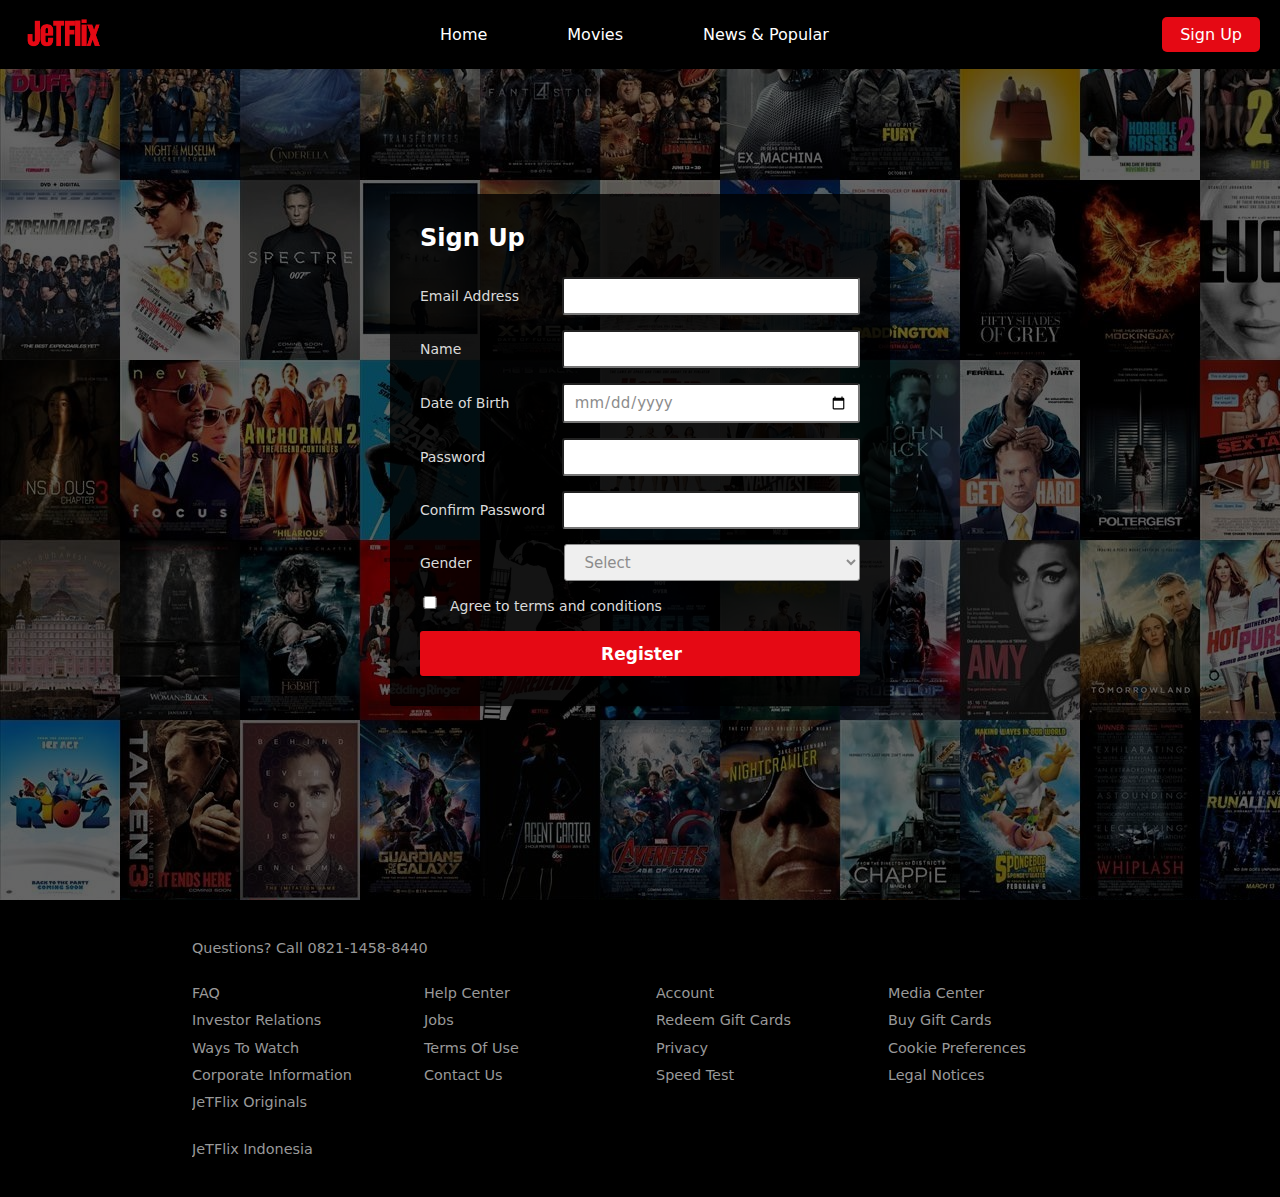
<file: signup/index.html>
<!DOCTYPE html>
<html lang="en">
<head>
    <meta charset="UTF-8">
    <meta http-equiv="X-UA-Compatible" content="IE=edge">
    <meta name="viewport" content="width=device-width, initial-scale=1.0">
    <link rel="stylesheet" href="../signup/style.css">
    <link rel="stylesheet" href="../navbar.css">
    <link rel="stylesheet" href="../footer.css">
    <link rel="stylesheet"
  href="https://cdn.jsdelivr.net/npm/boxicons@latest/css/boxicons.min.css">
    <title>Sign Up</title>
</head>

<body>
    <header class="container">
        <div class="head">
                <img src="../assets/Untitled_design-removebg-preview.png" alt="Logo">
            <div class="bx bx-menu" id="menu-icon"></div>
            <ul class="navbar">
                <li><a href="../home/index.html">Home</a></li>
                <li><a href="../movies/index.html">Movies</a></li>
                <li><a href="../newsnpopular/index.html">News & Popular</a></li>
            </ul>
            <a href="../signup/index.html" class="btn">Sign Up</a>
        </div>
    </header>
    <section class="banner">
        <div class="wrapper">
            <div class="title">
                Sign Up
            </div>
            <form action="#" class="form">
                <div class="input_field">
                    <label for="email">Email Address</label>
                    <input type="email" class="input" id="email">
                </div>
                <div class="input_field">
                    <label for="name">Name</label>
                    <input type="name" class="input" id="name">
                </div>
                <div class="input_field">
                    <label for="date">Date of Birth</label>
                    <input type="date" class="input" id="date">
                </div>
                <div class="input_field">
                    <label for="password">Password</label>
                    <input type="password" class="input" id="password">
                </div>
                <div class="input_field">
                    <label for="password">Confirm Password</label>
                    <input type="password" class="input" id="confirmpassword">
                </div>
                <div class="input_field">
                    <label for="">Gender</label>
                    <div class="custom_select">
                        <select name="" id="gender">
                            <option value="">Select</option>
                            <option id="male" value="male">Male</option>
                            <option id="female" value="female">Female</option>
                        </select>
                    </div>
                </div>
                <div class="input_field terms">
                    <label for="" class="check">
                        <input type="checkbox" name="" id="agreement">
                    </label>
                    <p>Agree to terms and conditions</p>
                </div>
                <div class="input_field">
                    <input type="submit" value="Register"class="btn" onclick="validateData()">
                </div>
            </form>
        </div>
    
        </div>
    </section>
    <footer class="footer">
        <p>Questions? Call 0821-1458-8440</p>
        <div class="footer-cols">
            <ul>
                <li><a href="#">FAQ</a></li>
                <li><a href="#">Investor Relations</a></li>
                <li><a href="#">Ways To Watch</a></li>
                <li><a href="#">Corporate Information</a></li>
                <li><a href="#">JeTFlix Originals</a></li>
            </ul>
            <ul>
                <li><a href="#">Help Center</a></li>
                <li><a href="#">Jobs</a></li>
                <li><a href="#">Terms Of Use</a></li>
                <li><a href="#">Contact Us</a></li>
            </ul>
            <ul>
                <li><a href="#">Account</a></li>
                <li><a href="#">Redeem Gift Cards</a></li>
                <li><a href="#">Privacy</a></li>
                <li><a href="#">Speed Test</a></li>
            </ul>
            <ul>
                <li><a href="#">Media Center</a></li>
                <li><a href="#">Buy Gift Cards</a></li>
                <li><a href="#">Cookie Preferences</a></li>
                <li><a href="#">Legal Notices</a></li>
            </ul>
        </div>
        <p>JeTFlix Indonesia</p>
    </footer>
    <script src="../main.js"></script>
</body>
</html>
</file>
<file: signup/style.css>
* {
    margin: 0;
    padding: 0;
    box-sizing: border-box;
    font-family: system-ui, -apple-system, BlinkMacSystemFont, 'Segoe UI', Roboto, Oxygen, Ubuntu, Cantarell, 'Open Sans', 'Helvetica Neue', sans-serif;
}
body{
    background-color: #000;
}

.banner{
    width: 100%;
    height: 100vh;
    position: relative;
    display: flex;
    justify-content: center;
    align-items: center;
    background: rgba(0, 0, 0, 0.6) url('../assets/wp10615928.jpg');
    background-blend-mode: darken;
}

.wrapper{
    width: 500px;
    background: #000;
    margin: 20px auto;
    padding: 30px;
    color: #fff;
    box-shadow: 1px 1px 2px rgba(0,0,0,0.125);
    background-color: rgba(0, 0, 0, 0.8);
    border-radius: 3px;
}

.wrapper .title{
    font-size: 24px;
    font-weight: 700;
    margin-bottom: 25px;
}

.wrapper .form{
    width: 100%;
}

.wrapper .form .input_field{
    margin-bottom: 15px;
    display: flex;
    align-items: center;
}

.wrapper .form .input_field label{
    width: 200px;
    color: #dadada;
    margin-right: 10px;
    font-size: 14px;
    
}

.wrapper .form .input_field input{
    width: 100%;
    outline: none;
    bottom: 1px solid #8c8c8c;
    color: #8c8c8c;
    border-radius: 3px;
    font-size: 15px;
    text-indent: 3px;
    padding: 8px 10px;
    transition: all 0.3s ease;
    
    /* background-color: rgba(0, 0, 0, 0.45); */
    /* backdrop-filter: blur(5px); */
}

.wrapper .form .input_field input[type="date"]{
    text-indent: 0px;
    /* color: #8c8c8c;     */
}

.wrapper .form .input_field .custom_select{
    position: relative;
    width: 100%;
    height: 37px;
}

.wrapper .form .input_field .custom_select select{
    border: 1px solid #8c8c8c;
    /* appearance: none; */
    width: 100%;
    height: 100%;
    text-indent: 5px;
    padding: 8px 10px;
    border-radius: 3px;
    font-size: 15px;
    color: #8c8c8c;
    outline: none;
}

.wrapper .form .input_field .input:focus, .wrapper .form .input_field select:focus{
    border: 1px solid #ff0000;
}

.wrapper .form .input_field p{
    font-size: 14px;
    color: #dadada;
}

.wrapper .form .input_field .check{
    width: 20px;
    height: 20px;
    position: relative;
    display: block;
    cursor: pointer;
}

.wrapper .form .input_field .btn{
    width: 100%;
    height: 45px;
    padding: 8px 10px;
    font-size: 17px;
    font-weight: 700; 
    border: 0px;
    background:  #E50914;
    color: #fff;
    cursor: pointer;
    border-radius: 3px;
    outline: none;
} 
 
.wrapper .form .input_field:last-child{
   margin-bottom: 0;
}
 
@media screen and (max-width:560px) {
    .wrapper .form .input_field{
        flex-direction: column;
        align-items: flex-start;    
    }
    .wrapper .form .input_field label{
        margin-bottom: 5px;
    }
    .wrapper .form .input_field.terms{
        flex-direction: row;
    }
}
</file>
<file: navbar.css>
a{
    text-decoration: none;
}

.container .head{
    position: fixed;
    top: 0;
    right: 0;
    width: 100%;
    display: flex;
    justify-content: space-between;
    align-items: center;
    padding: 10px 20px;
    z-index: 10000;
    transition: 0.5s;
    background: black;    
}

.container .head img{
    display: flex;
    align-items: center;
    column-gap: 0.5rem;
    width: 7%;
    max-width: 150px;

}

.container .head .btn{
    color: #fff;
    background-color: #E50914;
    border-radius: 5px;
    padding: 8px 18px;
    background-repeat: 5px;
}

.btn:hover {
	opacity: 0.9;
}

.navbar {
    display: flex;
    column-gap: 5rem;
}

.navbar li{
    position: relative;
}

.navbar a{
    font-size: 1rem;
    font-weight: 500;
    color: #fff;
}

.navbar a::after{
    content: '';
    width: 0%;
    height: 2px;
    position: absolute;
    background-color: #E50914;
    bottom: -4px;
    left: 0;
    transition: 0.4s all linear;
}

.navbar a:hover::after{
    width: 100%;
}

.bx{
    color: #fff;
}

#menu-icon{
    font-size: 24px;
    cursor: pointer;
    z-index: 1000001;
    display: none;
}
@media screen and (max-width:1110px){
    .container .head img{
        width: 90px;
    }
}
@media screen and (max-width:768px) {
    header{
        padding: 12px 4%;
    }
    #menu-icon{
        display: initial;

    }
    .navbar{
        position: absolute;
        top: -570px;
        /* top: 100%; */
        left: 0;
        right: 0;
        display: flex;
        flex-direction: column;
        background: #000;
        row-gap: 1.8rem;
        /* padding: 20px; */
        padding-bottom: 27px;
        transition: 0.2s all linear;
        text-align: center;
        box-shadow: 4px 4px 0 4px rgb(14 55 54 / 15%) ;
        z-index: -100;
    }

    .navbar a{
        color: #fff;
    }

    .navbar a:hover{
        color: #E50914;
    }

    .navbar a::after{
        display: none;
    }

    .navbar.active{
        top: 100%;
        z-index: -100;
    }
}
</file>
<file: footer.css>
ul {
	list-style: none;
}
.footer {
	max-width: 70%;
	margin: 1rem auto;
	overflow: auto;
}

.footer,.footer a {
	color: #999;
	font-size: 0.9rem;
}

.footer p {
	margin: 1.5rem 0 1.5rem 0;
}

.footer .footer-cols {
	display: grid;
	grid-template-columns: repeat(4, 1fr);
	grid-gap: 2rem;
}

.footer li {
	line-height: 1.9;
}

@media (max-width: 960px) {
	.footer .footer-cols {
		grid-template-columns: repeat(2, 1fr);
	}
}
</file>
